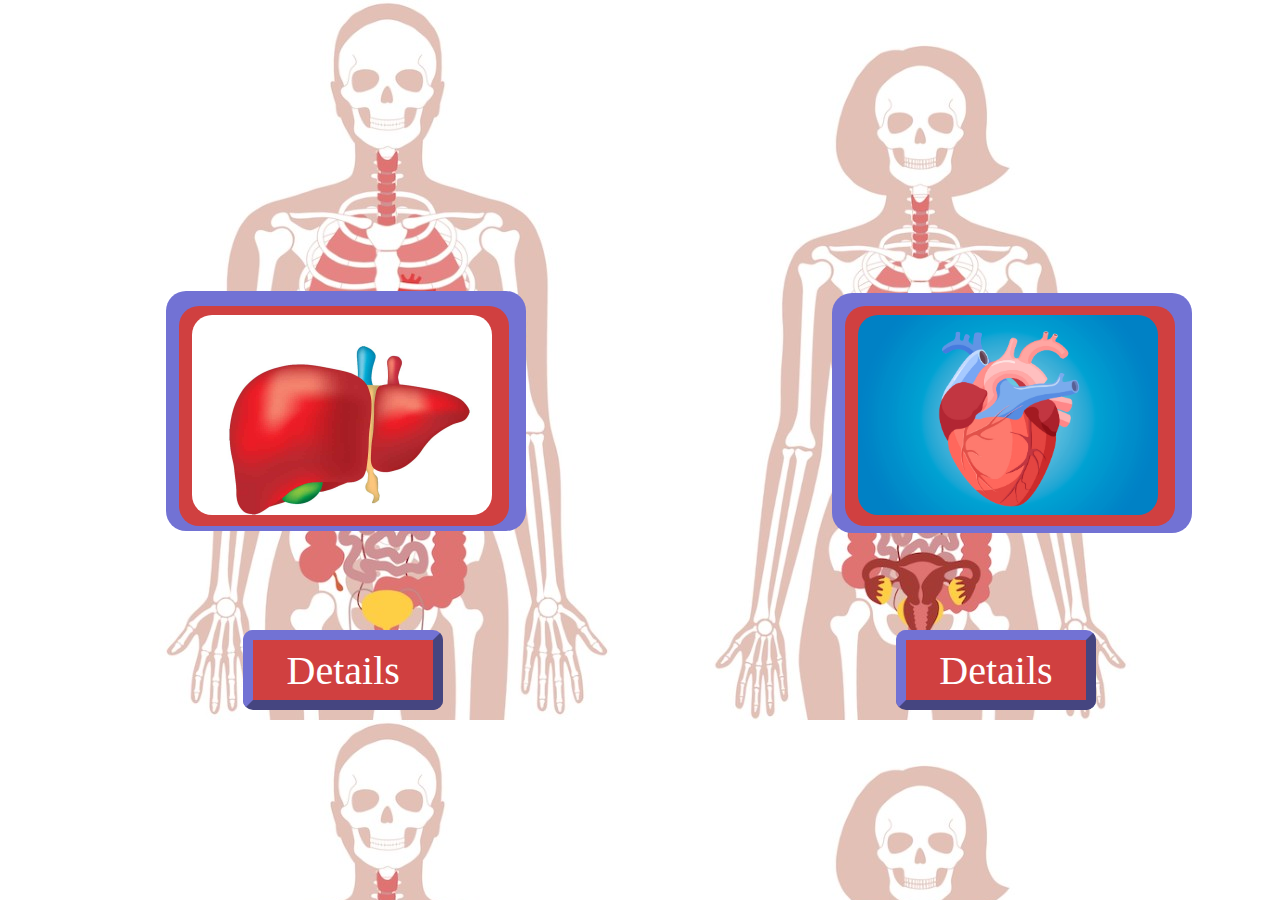
<file: index.html>
<!DOCTYPE html>
<html lang="en">
<head>
    <meta charset="UTF-8">
    <meta http-equiv="X-UA-Compatible" content="IE=edge">
    <meta name="viewport" content="width=device-width, initial-scale=1.0">
    <title>Human body</title>
    <link rel="stylesheet" href="style.css">
</head>
<body>
    <div class="upper-border"></div>
    <div class="border"></div>
    <div class="liver-photo"></div>
    <a href="liver.html" class="liver-button">
        <button>Details</button>
    </a>

    <!----------------------------------------------------------------------------------------------------------------->

    <div class="upper-border-heart"></div>
    <div class="border-heart"></div>
    <div class="heart-photo"></div>
    <a href="heart.html" class="heart-button">
        <button>Details</button>
    </a>




</body>
</html>
</file>
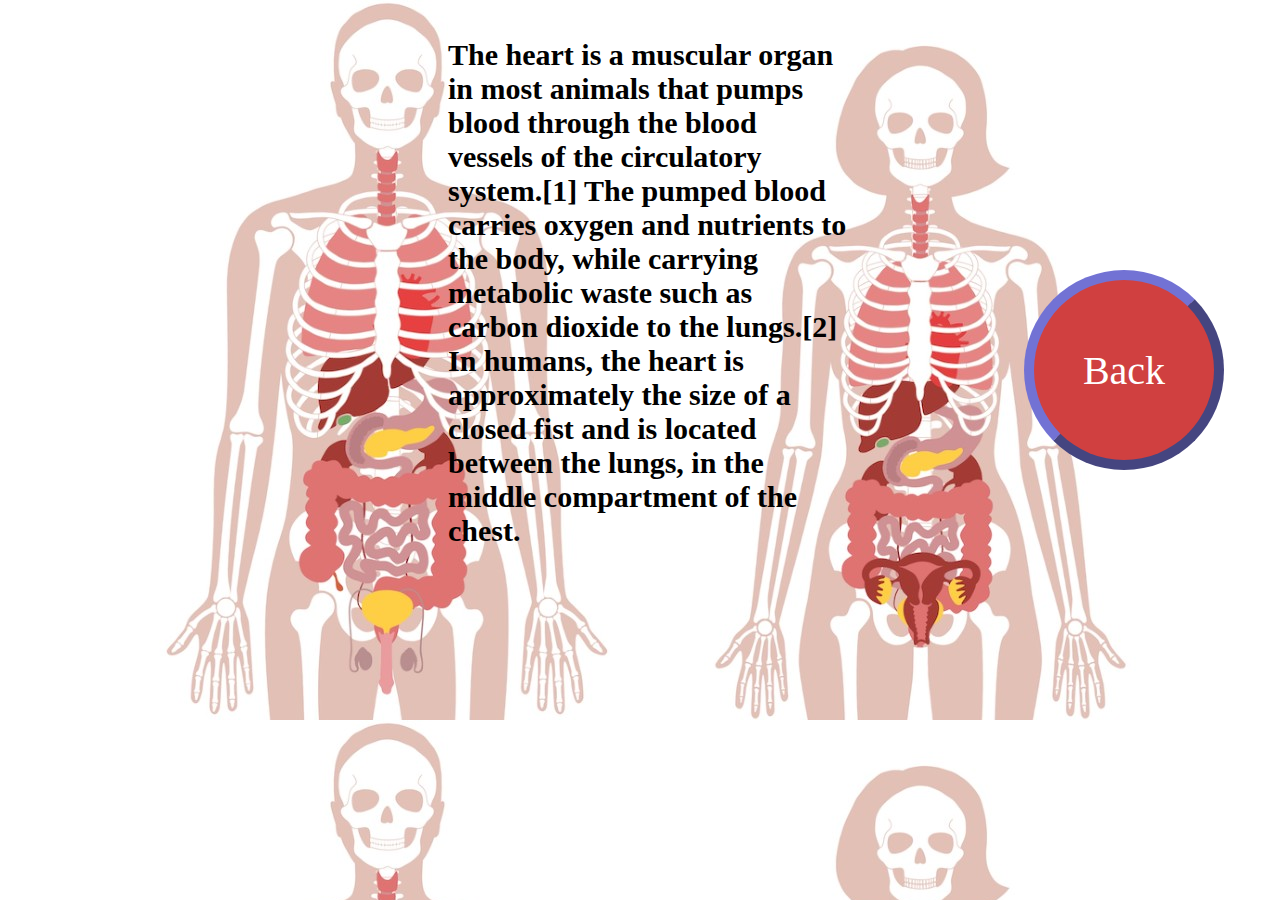
<file: heart.html>
<!DOCTYPE html>
<html lang="en">
<head>
    <meta charset="UTF-8">
    <meta http-equiv="X-UA-Compatible" content="IE=edge">
    <meta name="viewport" content="width=device-width, initial-scale=1.0">
    <title>Liver</title>
    <link rel="stylesheet" href="heart.css">
</head>
<body>
    <div class="heart-data">
        <p >The heart is a muscular organ in most animals that pumps blood through the blood vessels of the circulatory system.[1] The pumped blood carries oxygen and nutrients to the body, while carrying metabolic waste such as carbon dioxide to the lungs.[2] In humans, the heart is approximately the size of a closed fist and is located between the lungs, in the middle compartment of the chest.</p>
    </div>
    <div class="back">
        <a href="index.html"><button>Back</button></a>
    </div>
</body>
</html>
</file>
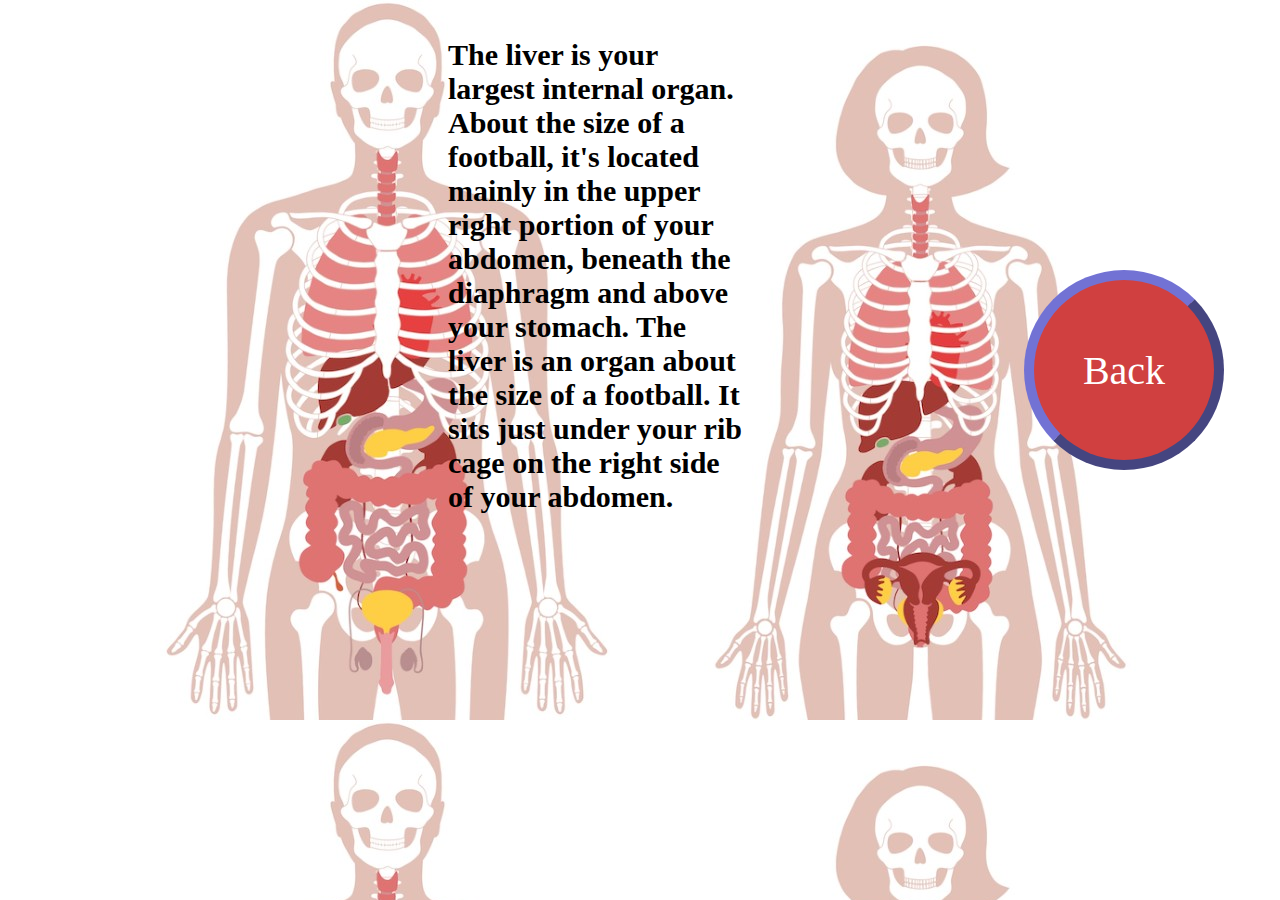
<file: liver.html>
<!DOCTYPE html>
<html lang="en">
<head>
    <meta charset="UTF-8">
    <meta http-equiv="X-UA-Compatible" content="IE=edge">
    <meta name="viewport" content="width=device-width, initial-scale=1.0">
    <title>Liver</title>
    <link rel="stylesheet" href="liver.css">
</head>
<body>
    <div class="liver-data">
        <p >The liver is your largest internal organ. About the size of a football, it's located mainly in the upper right portion of your abdomen, beneath the diaphragm and above your stomach. The liver is an organ about the size of a football. It sits just under your rib cage on the right side of your abdomen.</p>
    </div>
    <div class="back">
        <a href="index.html"><button>Back</button></a>
    </div>
</body>
</html>
</file>
<file: style.css>
body{
    background: url(yebgNAPBke9z9U3mxpSAB9.jpg);
}


.liver-photo{
    background: url(Liver.jpg);
    background-size: cover;
    height: 200px;
    width: 300px;
    position: absolute;
    left: 15%;
    top: 35%;
    border-color: rgb(208, 64, 64) ;
    border-radius: 20px;

}


.upper-border{
    background-color: rgb(114, 114, 212);
    border-radius: 20px;
    position: absolute;
    height: 240px;
    width: 360px;
    left:13%;
    top: 32.3%;
}




.border{
    background-color: rgb(208, 64, 64);
    border-radius: 20px;
    position: absolute;
    height: 220px;
    width: 330px;
    left:14%;
    top: 34%;
}



.liver-button button{
    height: 80px;
    width: 200px;
    position: absolute;
    left: 19%;
    top: 70%;
    border-color: rgb(114, 114, 212);
    background-color: rgb(208, 64, 64);
    border-radius: 10px;
    border-width: 10px;
    font-size: 40px;
    font-family: fantasy;
    color: white;
}





.liver-button button:hover{
    cursor: pointer;
}







/*----------------------------------------------------------------------------------------*/




.heart-photo{
    background: url(HeartMuscle-625147262-770x533-1.jpg);
    background-size: cover;
    height: 200px;
    width: 300px;
    position: absolute;
    left: 67%;
    top: 35%;
    border-color: rgb(208, 64, 64) ;
    border-radius: 20px;

}


.upper-border-heart{
    background-color: rgb(114, 114, 212);
    border-radius: 20px;
    position: absolute;
    height: 240px;
    width: 360px;
    left:65%;
    top: 32.5%;
}




.border-heart{
    background-color: rgb(208, 64, 64);
    border-radius: 20px;
    position: absolute;
    height: 220px;
    width: 330px;
    left:66%;
    top: 34%;
}



.heart-button button{
    height: 80px;
    width: 200px;
    position: absolute;
    left: 70%;
    top: 70%;
    border-color: rgb(114, 114, 212);
    background-color: rgb(208, 64, 64);
    border-radius: 10px;
    border-width: 10px;
    font-size: 40px;
    font-family: fantasy;
    color: white;
}





.heart-button button:hover{
    cursor: pointer;
}









/*[8:00 am, 17/06/2022] Mr Ibrahim: Voici les pages à réviser pour l'examen final en Hist/Géo :
* Histoire 
Chap 6
- Toutes les questions page : 129 
- Question 2 page 131
- Question 1 page : 135
- Question 3 page : 137
- Exercices 1, 2, 4 page : 141
- Exercice 1 page : 142
Chap : 7
- Toutes les questions page : 146
- Question 3 page : 149
- Questions 2, 3 page : 151
- Questions 1, 2 page : 153
- Exercices 1, 2 et 5 page : 161
- Exercice 2 page : 162, questions 2 et 3
[8:00 am, 17/06/2022] Mr Ibrahim: Géographie 
Chap 6 (14) 
- Toutes les questions page : 293
- Questions 5 page : 295 
- Toutes les questions page : 299 + carte
- Exercices 1, 2 et 4 page : 303
- Exercice 2 page : 304
Chap 7 (15) 
- Questions 2 et 4 page : 309
- Questions 5 et 7 page : 311
- Toutes les questions page : 321
- Exercices 1, 3 et 4 page : 325



[8:39 pm, 16/06/2022] Mr Ibrahim: Les pages de vocabulaire sont les suivantes : 
Histoire (Vocabulaire à lire et comprendre) : 
- Pages 138, un mot s'ajoute dans l'exercice 4 p 141
- Pages : 158 certains mots s'ajoutent dans l'exercice 5 p 161
* Géographie (Vocabulaire à apprendre)
- Pages : 292, 300, un mot s'ajoute dans l'exercice 1 p 303
- Pages 322, un mot s'ajoute dans l'exercice 1 p 325.
[8:39 pm, 16/06/2022] Mr Ibrahim: Faudra pas oublier d'apprendre
 l'emplacement des cinq puissances africaines sur la carte de l'Afrique
  et n'oubliez pas d'apporter des crayons de couleurs.

*/
</file>
<file: heart.css>
body{
    background:url(yebgNAPBke9z9U3mxpSAB9.jpg);
}



.heart-data{
    position: absolute;
    width: 400px;
    font-size: 30px;
    left: 35%;
    font-weight: 600;
    
}

.back button{
        height: 200px;
        width: 200px;
        position: absolute;
        left: 80%;
        top: 30%;
        border-color: rgb(114, 114, 212);
        background-color: rgb(208, 64, 64);
        border-radius: 100%;
        border-width: 10px;
        font-size: 40px;
        font-family: fantasy;
        color: white;
}



.back button:hover{
    cursor: pointer;
}
</file>
<file: liver.css>
body{
    background:url(yebgNAPBke9z9U3mxpSAB9.jpg);
}



.liver-data{
    position: absolute;
    width: 300px;
    font-size: 30px;
    left: 35%;
    font-weight: 600;
    
}

.back button{
        height: 200px;
        width: 200px;
        position: absolute;
        left: 80%;
        top: 30%;
        border-color: rgb(114, 114, 212);
        background-color: rgb(208, 64, 64);
        border-radius: 100%;
        border-width: 10px;
        font-size: 40px;
        font-family: fantasy;
        color: white;
}



.back button:hover{
    cursor: pointer;
}
</file>
